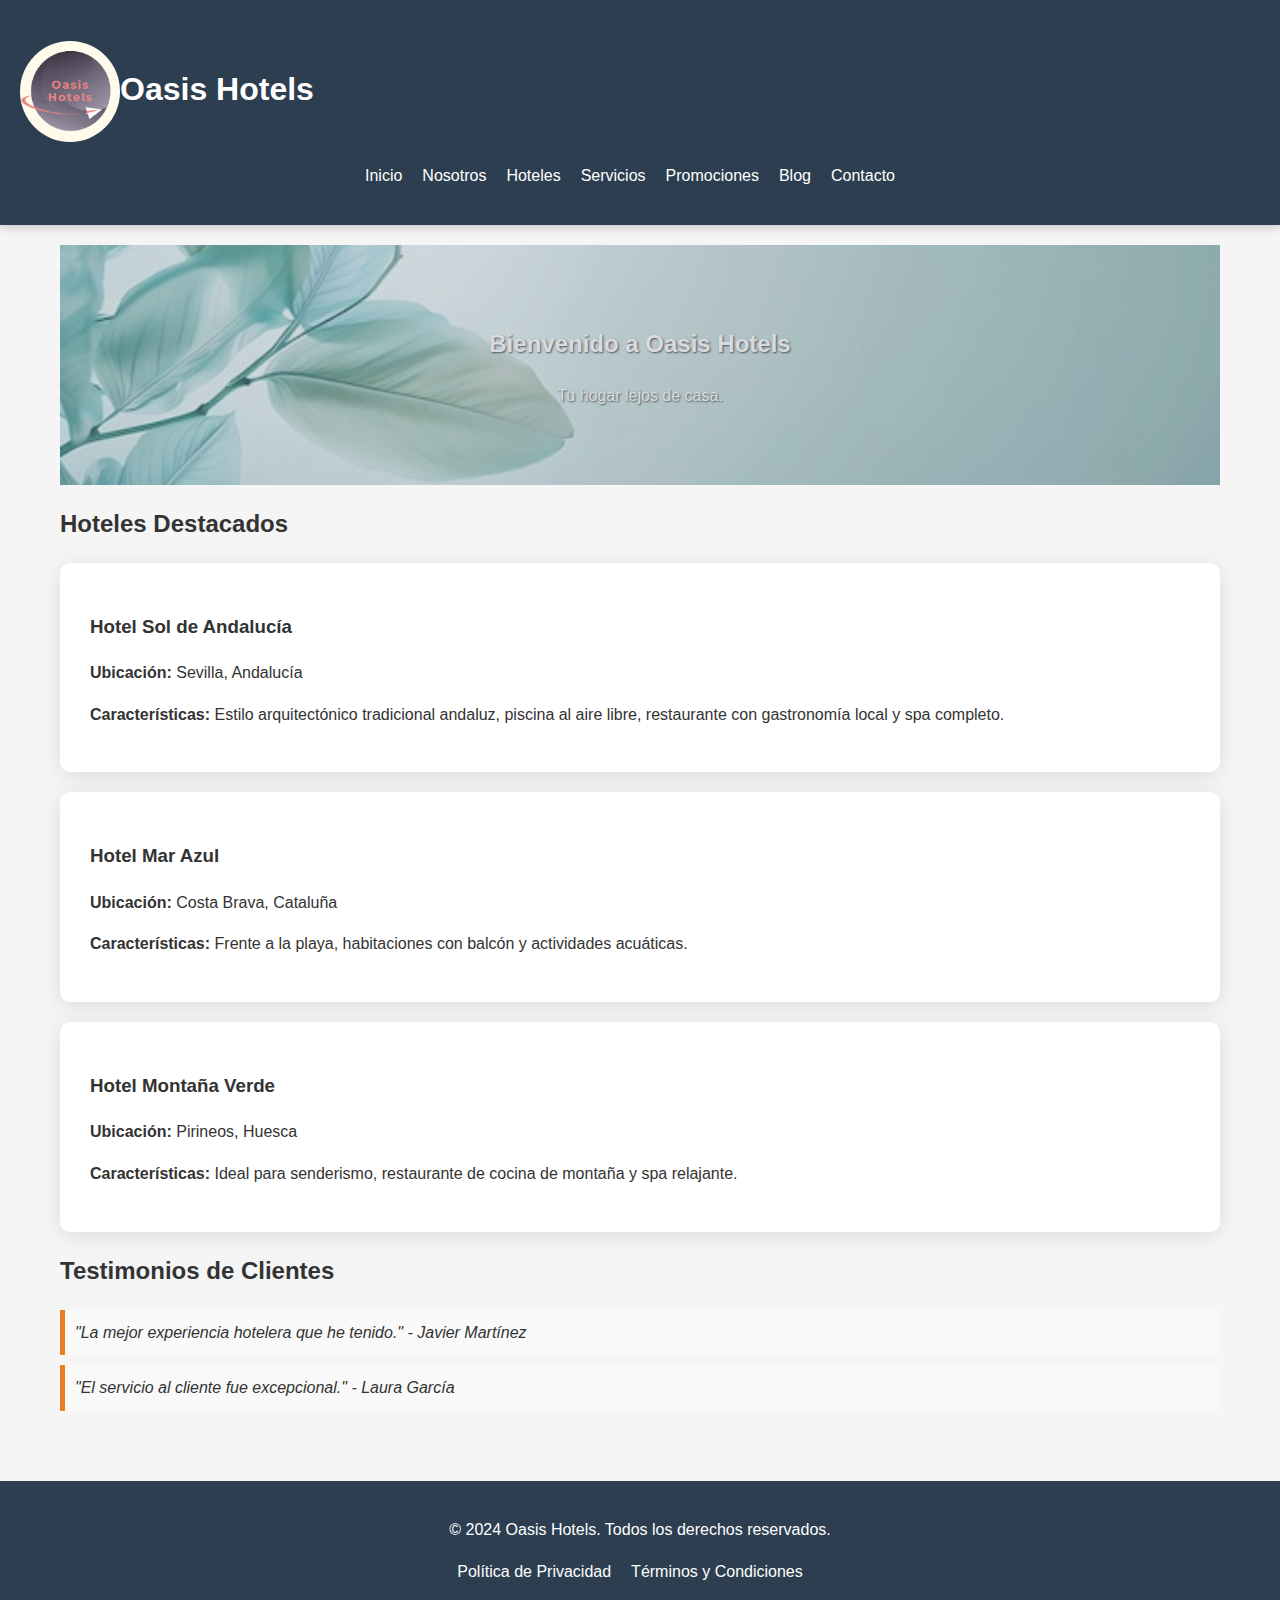
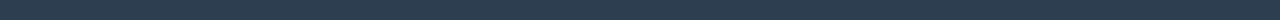
<file: Website/index.html>
<!DOCTYPE html>
<html lang="es">

<head>
    <meta charset="UTF-8">
    <meta name="viewport" content="width=device-width, initial-scale=1.0">
    <title>Oasis Hotels | Home</title>
    <link rel="stylesheet" href="./css/styles.css">
    <link rel="shortcut icon" href="./img/logo.png" type="image/x-icon">
</head>

<body>

    <header>
        <div class="logo">
            <h1><img src="./img/logo.png" alt="Logo">Oasis Hotels</h1>
        </div>
        <nav>
            <ul>
                <li><a href="index.html">Inicio</a></li>
                <li><a href="nosotros.html">Nosotros</a></li>
                <li><a href="hoteles.html">Hoteles</a></li>
                <li><a href="servicios.html">Servicios</a></li>
                <li><a href="promociones.html">Promociones</a></li>
                <li><a href="blog.html">Blog</a></li>
                <li><a href="contacto.html">Contacto</a></li>
            </ul>
        </nav>
    </header>

    <main>
        <section id="inicio" class="banner">
            <h2>Bienvenido a Oasis Hotels</h2>
            <p>Tu hogar lejos de casa.</p>
            <div class="estela"></div>
        </section>

        <section id="hoteles">
            <h2>Hoteles Destacados</h2>
            <section class="hotel">
                <h3>Hotel Sol de Andalucía</h3>
                <p><strong>Ubicación:</strong> Sevilla, Andalucía</p>
                <p><strong>Características:</strong> Estilo arquitectónico tradicional andaluz, piscina al aire libre,
                    restaurante con gastronomía local y spa completo.</p>
            </section>
            <section class="hotel">
                <h3>Hotel Mar Azul</h3>
                <p><strong>Ubicación:</strong> Costa Brava, Cataluña</p>
                <p><strong>Características:</strong> Frente a la playa, habitaciones con balcón y actividades acuáticas.
                </p>
            </section>
            <section class="hotel">
                <h3>Hotel Montaña Verde</h3>
                <p><strong>Ubicación:</strong> Pirineos, Huesca</p>
                <p><strong>Características:</strong> Ideal para senderismo, restaurante de cocina de montaña y spa
                    relajante.</p>
            </section>
        </section>

        <section id="testimonios">
            <h2>Testimonios de Clientes</h2>
            <blockquote>
                "La mejor experiencia hotelera que he tenido." - Javier Martínez
            </blockquote>
            <blockquote>
                "El servicio al cliente fue excepcional." - Laura García
            </blockquote>
        </section>
    </main>

    <footer>
        <p>&copy; 2024 Oasis Hotels. Todos los derechos reservados.</p>
        <nav>
            <ul>
                <li><a href="#">Política de Privacidad</a></li>
                <li><a href="#">Términos y Condiciones</a></li>
            </ul>
        </nav>
    </footer>
    <script src="./css/index.js"></script>



</body>

</html>
</file>
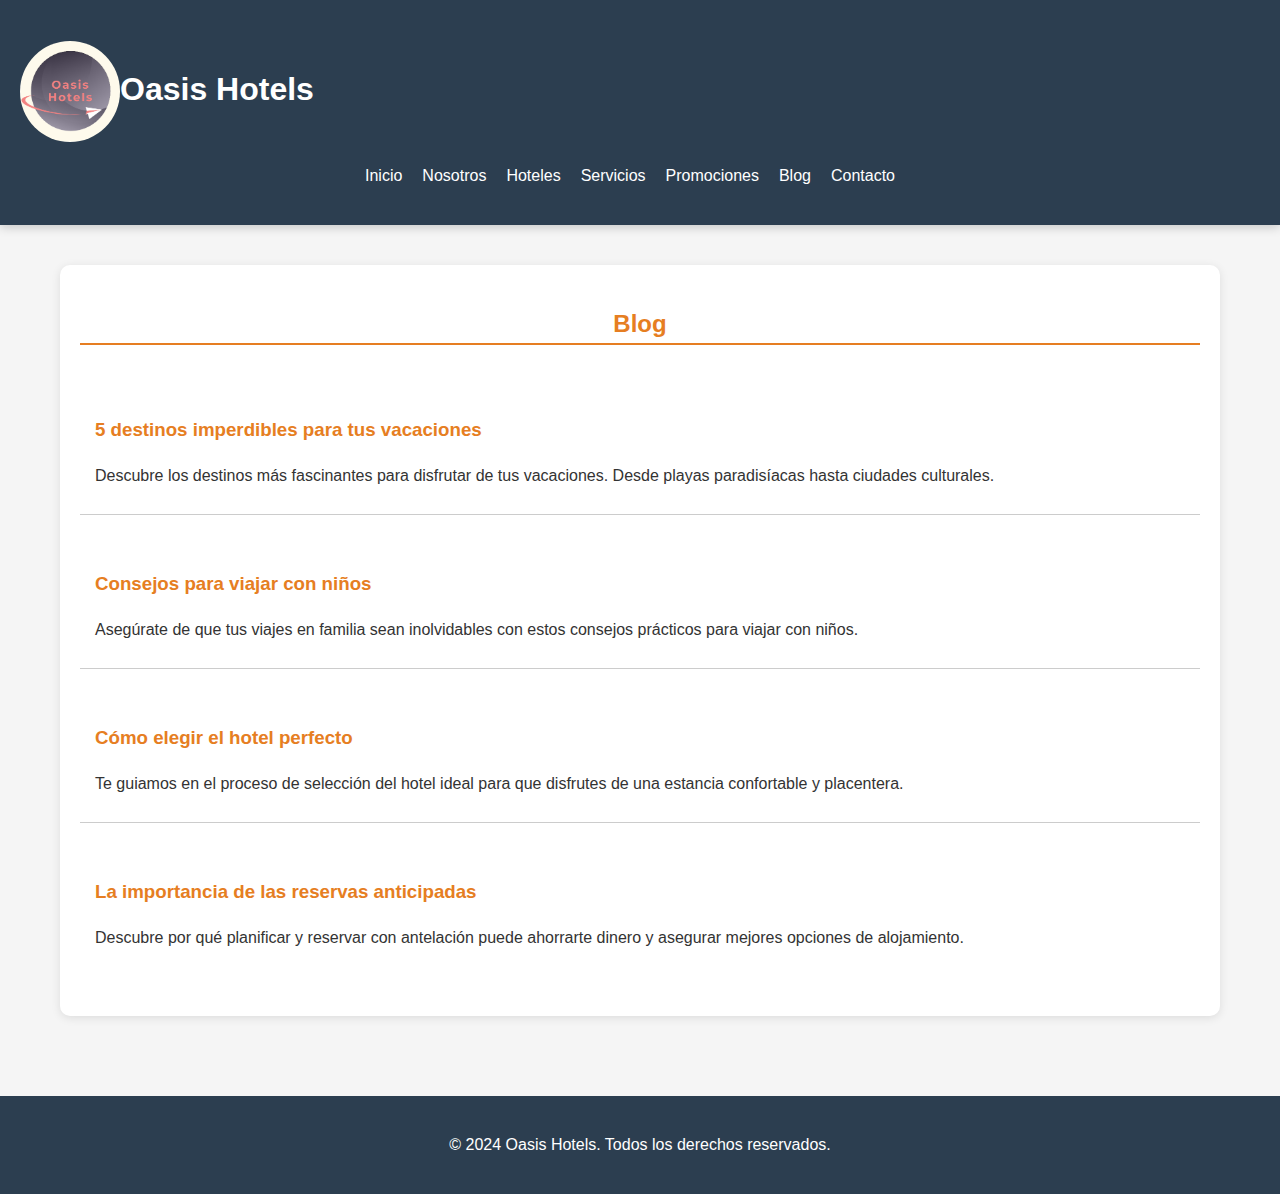
<file: Website/blog.html>
<!DOCTYPE html>
<html lang="es">

<head>
    <meta charset="UTF-8">
    <meta name="viewport" content="width=device-width, initial-scale=1.0">
    <title>Oasis Hotels | Blog</title>
    <link rel="stylesheet" href="./css/styles.css">
    <link rel="shortcut icon" href="./img/logo.png" type="image/x-icon">
</head>

<body>

    <header>
        <div class="logo">
            <h1><img src="./img/logo.png" alt="Logo">Oasis Hotels</h1>
        </div>
        <nav>
            <ul>
                <li><a href="index.html">Inicio</a></li>
                <li><a href="nosotros.html">Nosotros</a></li>
                <li><a href="hoteles.html">Hoteles</a></li>
                <li><a href="servicios.html">Servicios</a></li>
                <li><a href="promociones.html">Promociones</a></li>
                <li><a href="blog.html">Blog</a></li>
                <li><a href="contacto.html">Contacto</a></li>
            </ul>
        </nav>
    </header>

    <main>
        <section id="blog">
            <h2>Blog</h2>
            <article>
                <h3><a href="#">5 destinos imperdibles para tus vacaciones</a></h3>
                <p>Descubre los destinos más fascinantes para disfrutar de tus vacaciones. Desde playas paradisíacas
                    hasta ciudades culturales.</p>
            </article>
            <article>
                <h3><a href="#">Consejos para viajar con niños</a></h3>
                <p>Asegúrate de que tus viajes en familia sean inolvidables con estos consejos prácticos para viajar con
                    niños.</p>
            </article>
            <article>
                <h3><a href="#">Cómo elegir el hotel perfecto</a></h3>
                <p>Te guiamos en el proceso de selección del hotel ideal para que disfrutes de una estancia confortable
                    y placentera.</p>
            </article>
            <article>
                <h3><a href="#">La importancia de las reservas anticipadas</a></h3>
                <p>Descubre por qué planificar y reservar con antelación puede ahorrarte dinero y asegurar mejores
                    opciones de alojamiento.</p>
            </article>
        </section>
    </main>

    <footer>
        <p>&copy; 2024 Oasis Hotels. Todos los derechos reservados.</p>
    </footer>

</body>

</html>
</file>
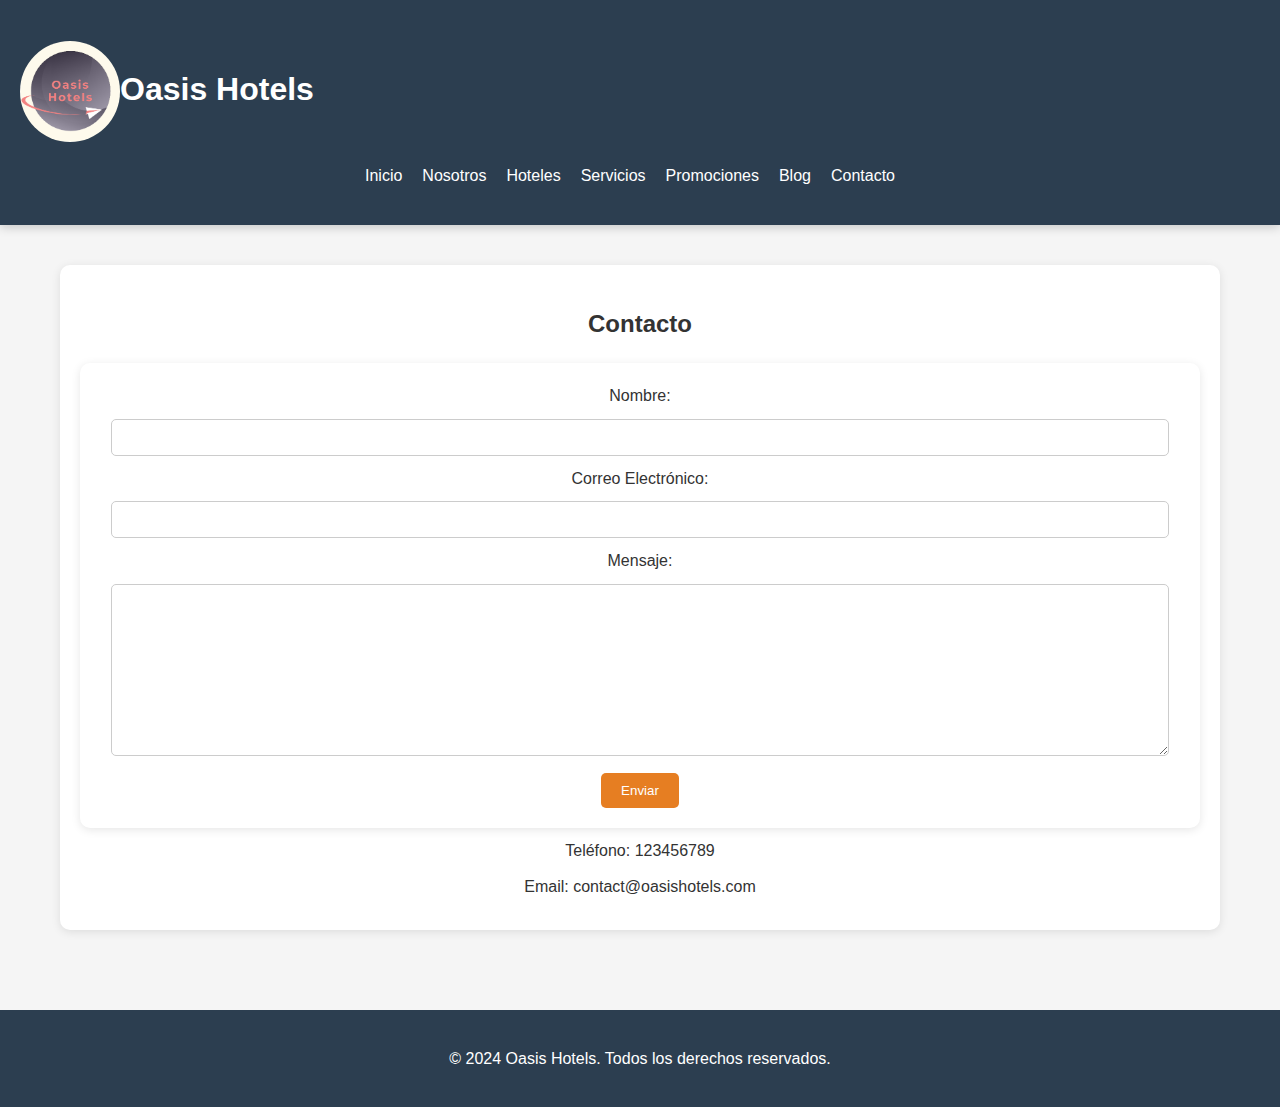
<file: Website/contacto.html>
<!DOCTYPE html>
<html lang="es">

<head>
    <meta charset="UTF-8">
    <meta name="viewport" content="width=device-width, initial-scale=1.0">
    <title>Oasis Hotels | Contacto</title>
    <link rel="stylesheet" href="./css/styles.css">
    <link rel="shortcut icon" href="./img/logo.png" type="image/x-icon">
</head>

<body>

    <header>
        <div class="logo">
            <h1><img src="./img/logo.png" alt="Logo">Oasis Hotels</h1>
        </div>
        <nav>
            <ul>
                <li><a href="index.html">Inicio</a></li>
                <li><a href="nosotros.html">Nosotros</a></li>
                <li><a href="hoteles.html">Hoteles</a></li>
                <li><a href="servicios.html">Servicios</a></li>
                <li><a href="promociones.html">Promociones</a></li>
                <li><a href="blog.html">Blog</a></li>
                <li><a href="contacto.html">Contacto</a></li>
            </ul>
        </nav>
    </header>

    <main>
        <section id="contacto">
            <h2>Contacto</h2>
            <form>
                <label for="nombre">Nombre:</label>
                <input type="text" id="nombre" name="nombre" required>

                <label for="email">Correo Electrónico:</label>
                <input type="email" id="email" name="email" required>

                <label for="mensaje">Mensaje:</label>
                <textarea id="mensaje" name="mensaje" rows="10" required></textarea>

                <button type="submit">Enviar</button>
            </form>
            <p>Teléfono: 123456789</p>
            <p>Email: contact@oasishotels.com</p>
        </section>
    </main>

    <footer>
        <p>&copy; 2024 Oasis Hotels. Todos los derechos reservados.</p>
    </footer>

</body>

</html>
</file>
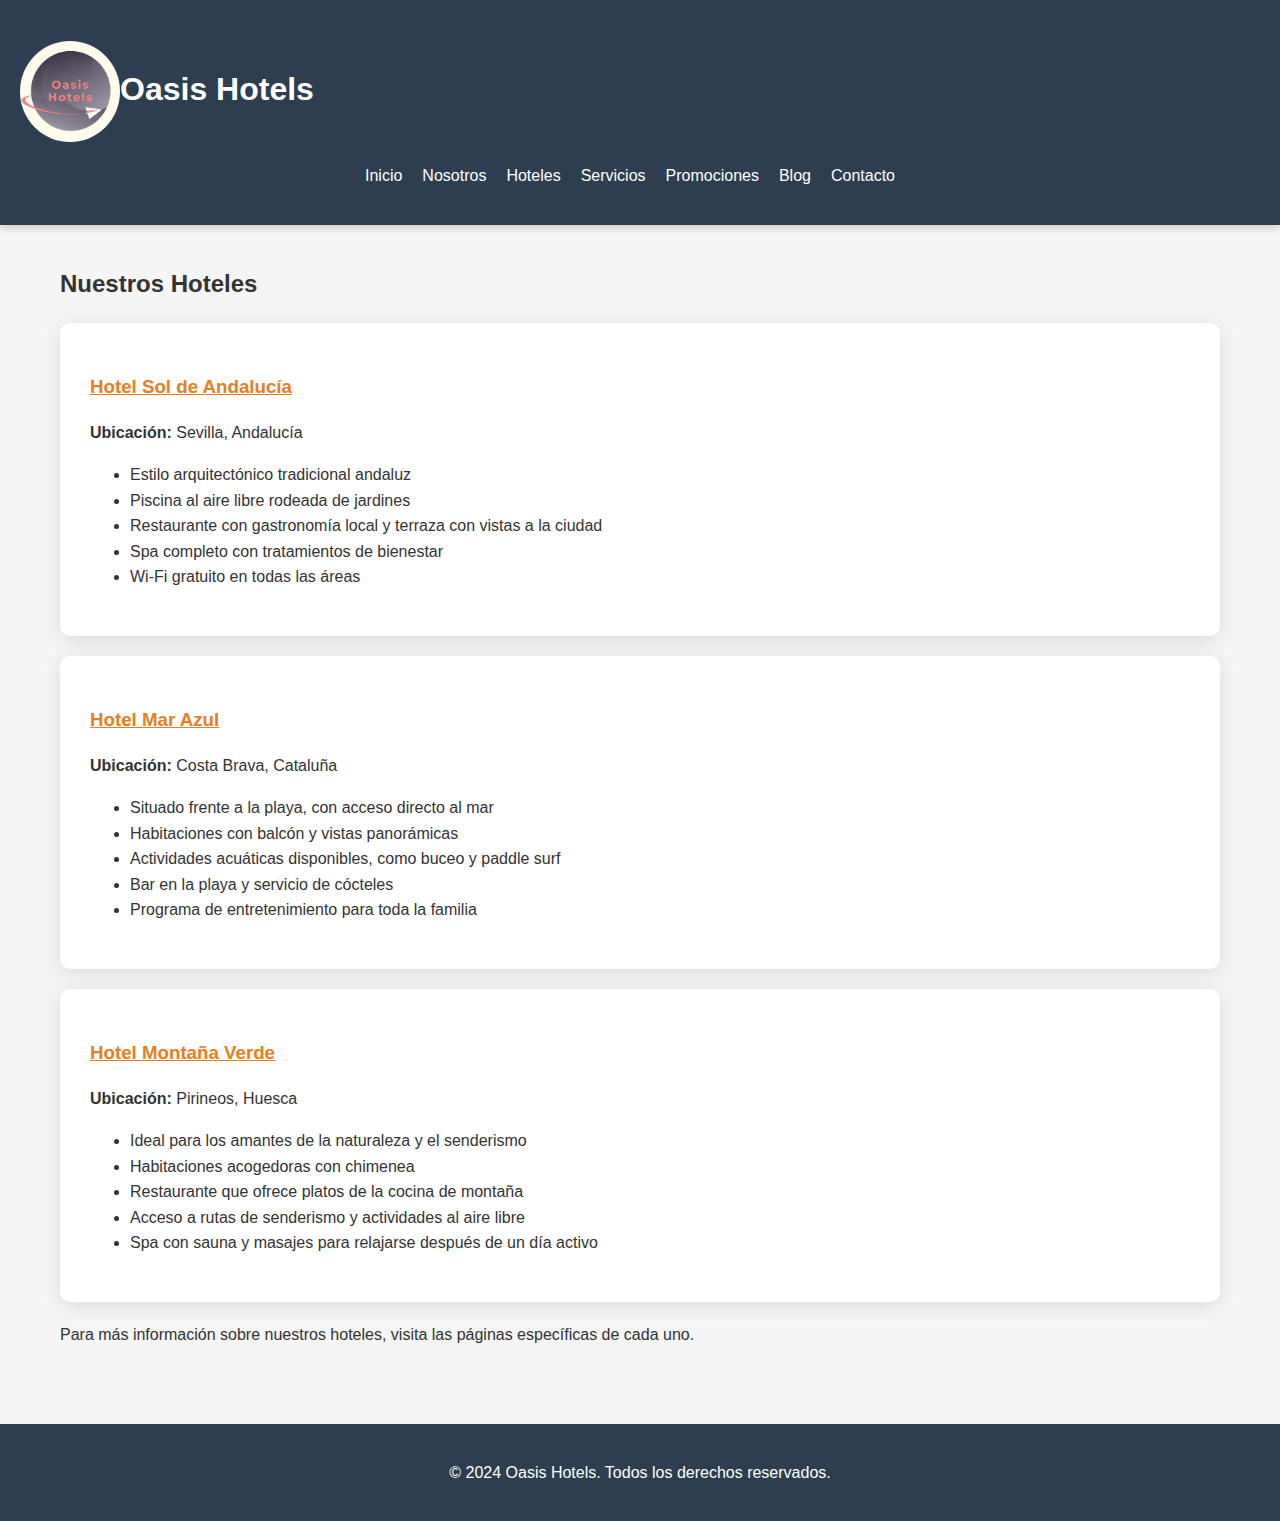
<file: Website/hoteles.html>
<!DOCTYPE html>
<html lang="es">

<head>
    <meta charset="UTF-8">
    <meta name="viewport" content="width=device-width, initial-scale=1.0">
    <title>Oasis Hotels | Hoteles</title>
    <link rel="stylesheet" href="./css/styles.css">
    <link rel="shortcut icon" href="./img/logo.png" type="image/x-icon">
</head>

<body>

    <header>
        <div class="logo">
            <h1><img src="./img/logo.png" alt="Logo">Oasis Hotels</h1>
        </div>
        <nav>
            <ul>
                <li><a href="index.html">Inicio</a></li>
                <li><a href="nosotros.html">Nosotros</a></li>
                <li><a href="hoteles.html">Hoteles</a></li>
                <li><a href="servicios.html">Servicios</a></li>
                <li><a href="promociones.html">Promociones</a></li>
                <li><a href="blog.html">Blog</a></li>
                <li><a href="contacto.html">Contacto</a></li>
            </ul>
        </nav>
    </header>

    <main>
        <section id="hoteles">
            <h2>Nuestros Hoteles</h2>

            <article class="hotel">
                <h3><a href="https://google.es" target="_blank">Hotel Sol de Andalucía</a></h3>
                <p><strong>Ubicación:</strong> Sevilla, Andalucía</p>
                <ul>
                    <li>Estilo arquitectónico tradicional andaluz</li>
                    <li>Piscina al aire libre rodeada de jardines</li>
                    <li>Restaurante con gastronomía local y terraza con vistas a la ciudad</li>
                    <li>Spa completo con tratamientos de bienestar</li>
                    <li>Wi-Fi gratuito en todas las áreas</li>
                </ul>
            </article>

            <article class="hotel">
                <h3><a href="https://google.es" target="_blank">Hotel Mar Azul</a></h3>
                <p><strong>Ubicación:</strong> Costa Brava, Cataluña</p>
                <ul>
                    <li>Situado frente a la playa, con acceso directo al mar</li>
                    <li>Habitaciones con balcón y vistas panorámicas</li>
                    <li>Actividades acuáticas disponibles, como buceo y paddle surf</li>
                    <li>Bar en la playa y servicio de cócteles</li>
                    <li>Programa de entretenimiento para toda la familia</li>
                </ul>
            </article>

            <article class="hotel">
                <h3><a href="https://google.es" target="_blank">Hotel Montaña Verde</a></h3>
                <p><strong>Ubicación:</strong> Pirineos, Huesca</p>
                <ul>
                    <li>Ideal para los amantes de la naturaleza y el senderismo</li>
                    <li>Habitaciones acogedoras con chimenea</li>
                    <li>Restaurante que ofrece platos de la cocina de montaña</li>
                    <li>Acceso a rutas de senderismo y actividades al aire libre</li>
                    <li>Spa con sauna y masajes para relajarse después de un día activo</li>
                </ul>
            </article>

            <p>Para más información sobre nuestros hoteles, visita las páginas específicas de cada uno.</p>
        </section>
    </main>

    <footer>
        <p>&copy; 2024 Oasis Hotels. Todos los derechos reservados.</p>
    </footer>

</body>

</html>
</file>
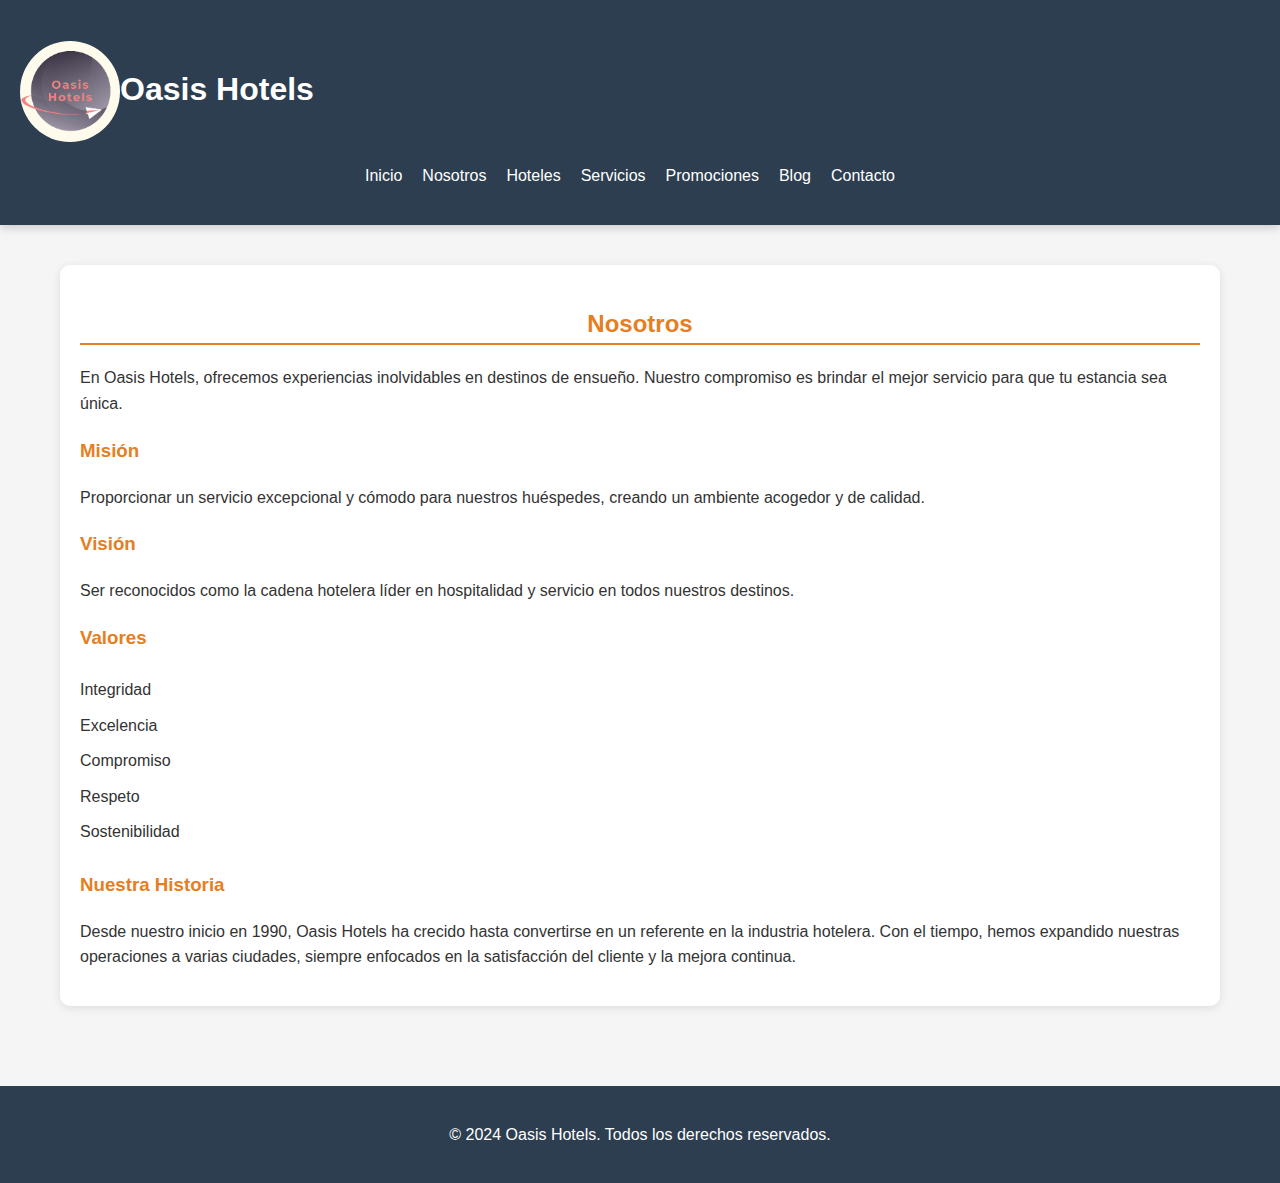
<file: Website/nosotros.html>
<!DOCTYPE html>
<html lang="es">

<head>
    <meta charset="UTF-8">
    <meta name="viewport" content="width=device-width, initial-scale=1.0">
    <title>Oasis Hotels | Nosotros</title>
    <link rel="stylesheet" href="./css/styles.css">
    <link rel="shortcut icon" href="./img/logo.png" type="image/x-icon">
</head>

<body>

    <header>
        <div class="logo">
            <h1><img src="./img/logo.png" alt="Logo">Oasis Hotels</h1>
        </div>
        <nav>
            <ul>
                <li><a href="index.html">Inicio</a></li>
                <li><a href="nosotros.html">Nosotros</a></li>
                <li><a href="hoteles.html">Hoteles</a></li>
                <li><a href="servicios.html">Servicios</a></li>
                <li><a href="promociones.html">Promociones</a></li>
                <li><a href="blog.html">Blog</a></li>
                <li><a href="contacto.html">Contacto</a></li>
            </ul>
        </nav>
    </header>

    <main>
        <section id="nosotros">
            <h2>Nosotros</h2>
            <p>En Oasis Hotels, ofrecemos experiencias inolvidables en destinos de ensueño. Nuestro compromiso es
                brindar el mejor servicio para que tu estancia sea única.</p>

            <div class="mision-vision">
                <h3>Misión</h3>
                <p>Proporcionar un servicio excepcional y cómodo para nuestros huéspedes, creando un ambiente acogedor y
                    de calidad.</p>

                <h3>Visión</h3>
                <p>Ser reconocidos como la cadena hotelera líder en hospitalidad y servicio en todos nuestros destinos.
                </p>
            </div>

            <div class="valores">
                <h3>Valores</h3>
                <ul>
                    <li>Integridad</li>
                    <li>Excelencia</li>
                    <li>Compromiso</li>
                    <li>Respeto</li>
                    <li>Sostenibilidad</li>
                </ul>
            </div>

            <div class="historia">
                <h3>Nuestra Historia</h3>
                <p>Desde nuestro inicio en 1990, Oasis Hotels ha crecido hasta convertirse en un referente en la
                    industria hotelera. Con el tiempo, hemos expandido nuestras operaciones a varias ciudades, siempre
                    enfocados en la satisfacción del cliente y la mejora continua.</p>
            </div>
        </section>
    </main>

    <footer>
        <p>&copy; 2024 Oasis Hotels. Todos los derechos reservados.</p>
    </footer>

</body>

</html>
</file>
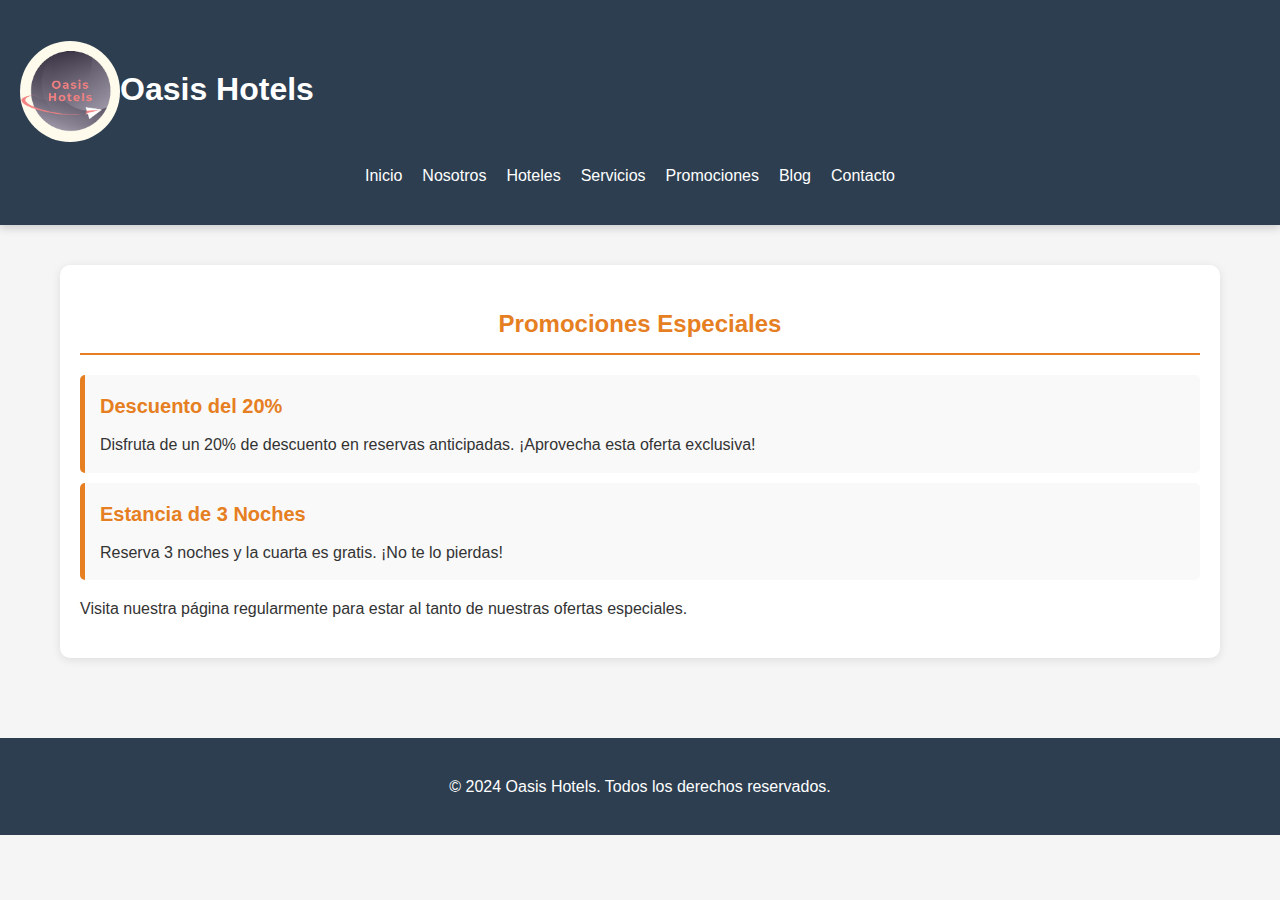
<file: Website/promociones.html>
<!DOCTYPE html>
<html lang="es">

<head>
    <meta charset="UTF-8">
    <meta name="viewport" content="width=device-width, initial-scale=1.0">
    <title>Oasis Hotels | Promociones</title>
    <link rel="stylesheet" href="./css/styles.css">
    <link rel="shortcut icon" href="./img/logo.png" type="image/x-icon">
</head>

<body>

    <header>
        <div class="logo">
            <h1><img src="./img/logo.png" alt="Logo">Oasis Hotels</h1>
        </div>
        <nav>
            <ul>
                <li><a href="index.html">Inicio</a></li>
                <li><a href="nosotros.html">Nosotros</a></li>
                <li><a href="hoteles.html">Hoteles</a></li>
                <li><a href="servicios.html">Servicios</a></li>
                <li><a href="promociones.html">Promociones</a></li>
                <li><a href="blog.html">Blog</a></li>
                <li><a href="contacto.html">Contacto</a></li>
            </ul>
        </nav>
    </header>

    <main>
        <section id="promociones">
            <h2>Promociones Especiales</h2>
            <div class="promocion">
                <h3>Descuento del 20%</h3>
                <p>Disfruta de un 20% de descuento en reservas anticipadas. ¡Aprovecha esta oferta exclusiva!</p>
            </div>
            <div class="promocion">
                <h3>Estancia de 3 Noches</h3>
                <p>Reserva 3 noches y la cuarta es gratis. ¡No te lo pierdas!</p>
            </div>
            <p>Visita nuestra página regularmente para estar al tanto de nuestras ofertas especiales.</p>
        </section>
    </main>

    <footer>
        <p>&copy; 2024 Oasis Hotels. Todos los derechos reservados.</p>
    </footer>

</body>

</html>
</file>
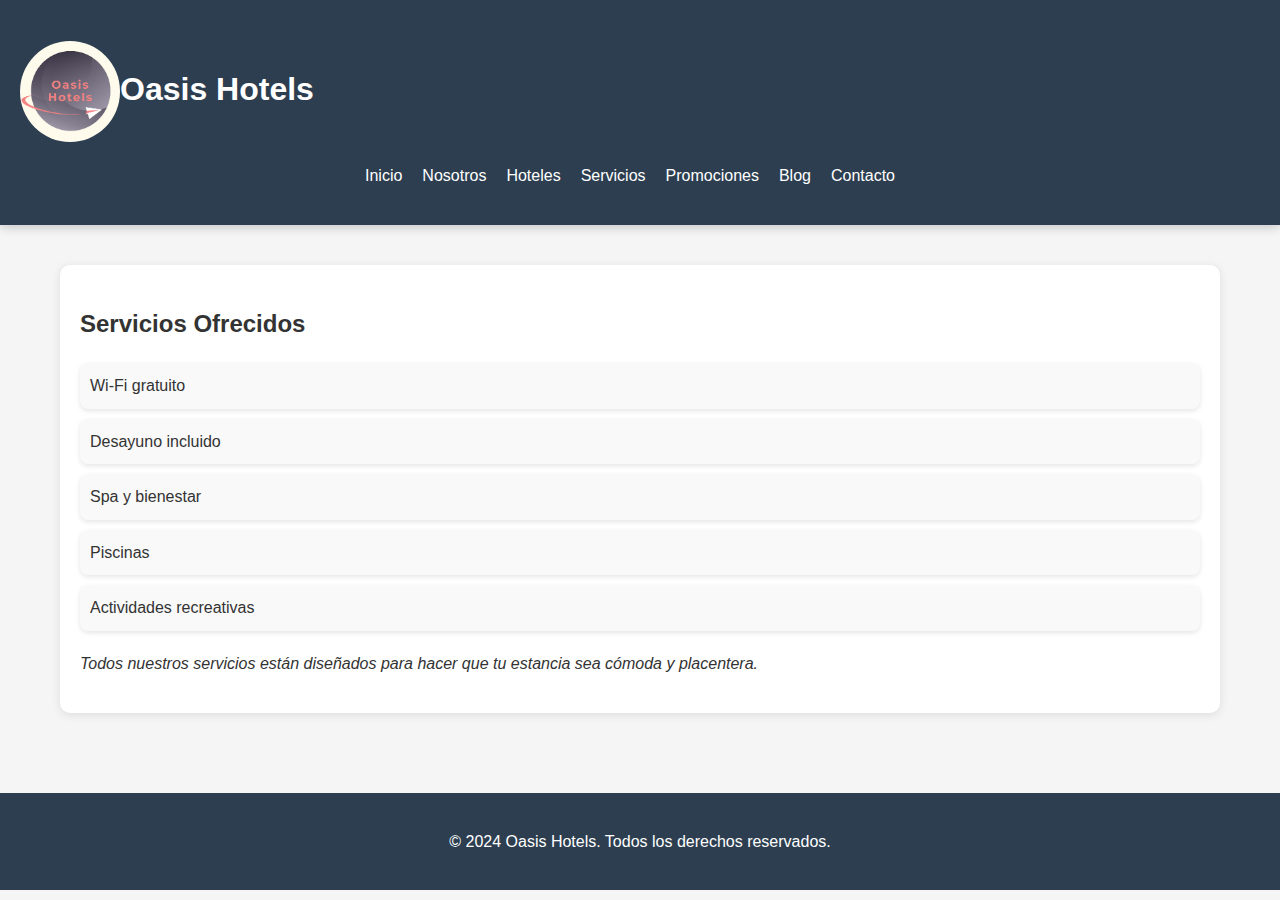
<file: Website/servicios.html>
<!DOCTYPE html>
<html lang="es">

<head>
    <meta charset="UTF-8">
    <meta name="viewport" content="width=device-width, initial-scale=1.0">
    <title>Oasis Hotels | Servicios</title>
    <link rel="stylesheet" href="./css/styles.css">
    <link rel="shortcut icon" href="./img/logo.png" type="image/x-icon">
</head>

<body>

    <header>
        <div class="logo">
            <h1><img src="./img/logo.png" alt="Logo">Oasis Hotels</h1>
        </div>
        <nav>
            <ul>
                <li><a href="index.html">Inicio</a></li>
                <li><a href="nosotros.html">Nosotros</a></li>
                <li><a href="hoteles.html">Hoteles</a></li>
                <li><a href="servicios.html">Servicios</a></li>
                <li><a href="promociones.html">Promociones</a></li>
                <li><a href="blog.html">Blog</a></li>
                <li><a href="contacto.html">Contacto</a></li>
            </ul>
        </nav>
    </header>

    <main>
        <section id="servicios">
            <h2>Servicios Ofrecidos</h2>
            <ul>
                <li>Wi-Fi gratuito</li>
                <li>Desayuno incluido</li>
                <li>Spa y bienestar</li>
                <li>Piscinas</li>
                <li>Actividades recreativas</li>
            </ul>
            <p>Todos nuestros servicios están diseñados para hacer que tu estancia sea cómoda y placentera.</p>
        </section>
    </main>

    <footer>
        <p>&copy; 2024 Oasis Hotels. Todos los derechos reservados.</p>
    </footer>

    <script>
        document.addEventListener('DOMContentLoaded', function () {
            const serviciosSection = document.getElementById('servicios');
            serviciosSection.classList.add('visible');
        });
    </script>

</body>

</html>
</file>
<file: Website/css/styles.css>
/* General Styles */
* {
    box-sizing: border-box;
}

body {
    font-family: 'Roboto', sans-serif;
    line-height: 1.6;
    color: #333;
    background-color: #f5f5f5;
    margin: 0;
    padding: 0;
}

/* Main Styles */
main {
    max-width: 1200px;
    margin: 0 auto;
    padding: 20px;
}

/* Header Styles */
header {
    background-color: #2c3e50;
    color: white;
    padding: 20px;
    box-shadow: 0 2px 10px rgba(0, 0, 0, 0.2);
}

nav ul {
    list-style: none;
    padding: 0;
    display: flex;
    justify-content: center;
}

nav li {
    margin-right: 20px;
}

nav a {
    color: white;
    text-decoration: none;
    font-weight: 500;
    transition: color 0.3s;
}

nav a:hover {
    text-decoration: underline;
}

/* Banner Styles */
.banner {
    position: relative;
    background-color: #2c3e50;
    background-image: url('../img/banner.jpg');
    background-size: cover;
    background-position: center;
    padding: 60px 20px;
    color: white;
    text-shadow: 1px 1px 2px rgba(0, 0, 0, 0.7);
    text-align: center;
    overflow: hidden;
}

.banner::before {
    content: '';
    position: absolute;
    top: 0;
    left: 0;
    right: 0;
    bottom: 0;
    background: rgba(121, 133, 145, 0.3);
    /* Filtro oscuro */
    z-index: 1;
    /* Asegúrate de que esté por encima de la imagen, pero por debajo de la estela */
}

/* Logo Styles */
.logo img {
    width: 100px;
    vertical-align: middle;
    border-radius: 100%;
}

/* Hotel Styles */
.hotel {
    background-color: white;
    border-radius: 10px;
    padding: 30px;
    margin: 20px 0;
    box-shadow: 0 4px 20px rgba(0, 0, 0, 0.1);
    transition: transform 0.5s, box-shadow 0.3s;
}

.hotel:hover {
    transform: translateY(-7px);
    box-shadow: 0 8px 30px rgba(0, 0, 0, 0.2);
}

.hotel h3 a {
    color: #e67e22;
    margin-bottom: 10px;
}

.hotel p {
    margin-bottom: 15px;
}

/* Services Styles */
#servicios {
    background-color: white;
    border-radius: 10px;
    padding: 20px;
    box-shadow: 0 2px 10px rgba(0, 0, 0, 0.1);
    margin: 20px 0;
    opacity: 0;
    transform: translateY(20px);
    transition: opacity 0.5s ease, transform 0.5s ease;
}

#servicios.visible {
    opacity: 1;
    transform: translateY(0);
}

#servicios ul {
    list-style-type: none;
    padding: 0;
}

#servicios li {
    background-color: #f9f9f9;
    border-radius: 8px;
    padding: 10px;
    margin: 10px 0;
    box-shadow: 0 2px 5px rgba(0, 0, 0, 0.1);
    transition: box-shadow 0.3s ease;
}

#servicios li:hover {
    box-shadow: 0 4px 10px rgba(0, 0, 0, 0.2);
    transform: scale(1.02);
}

#servicios p {
    margin-top: 20px;
    font-style: italic;
}

/* Common Section Styles */
#promociones,
#blog,
#nosotros,
#contacto {
    background-color: white;
    border-radius: 10px;
    padding: 20px;
    box-shadow: 0 2px 10px rgba(0, 0, 0, 0.1);
    margin: 20px 0;
}

/* Promociones Styles */
#promociones h2 {
    text-align: center;
    color: #e67e22;
    margin-bottom: 20px;
    font-size: 24px;
    padding-bottom: 10px;
    border-bottom: 2px solid #e67e22;
}

.promocion {
    background-color: #f9f9f9;
    border-left: 5px solid #e67e22;
    padding: 15px;
    margin: 10px 0;
    border-radius: 5px;
    transition: transform 0.3s, box-shadow 0.3s;
    position: relative;
    overflow: hidden;
}

.promocion:hover {
    transform: translateY(-5px);
    box-shadow: 0 4px 15px rgba(0, 0, 0, 0.2);
}

.promocion h3 {
    color: #e67e22;
    margin: 0 0 10px;
    font-size: 20px;
}

.promocion p {
    margin: 0;
}

/* Blog Styles */
#blog h2 {
    text-align: center;
    color: #e67e22;
    margin-bottom: 20px;
    border-bottom: 2px solid #e67e22;
    margin-bottom: 1.5em;
}

#blog article {
    margin: 20px 0;
    padding: 15px;
    border-bottom: 1px solid #ccc;
}

#blog article:last-child {
    border-bottom: none;
}

#blog article h3 {
    color: #e67e22;
}

#blog article p {
    margin: 10px 0;
}

#blog a {
    color: #e67e22;
    font-weight: bold;
    text-decoration: none;
}

#blog a:hover {
    text-decoration: underline;
}

/* Button Styles */
button {
    background-color: #e67e22;
    color: white;
    border: none;
    border-radius: 5px;
    padding: 10px 20px;
    cursor: pointer;
    transition: background-color 0.3s, transform 0.2s;
}

button:hover {
    background-color: #d35400;
    transform: scale(1.05);
}

/* Form Styles */
form {
    background-color: white;
    border-radius: 10px;
    padding: 20px;
    box-shadow: 0 2px 10px rgba(0, 0, 0, 0.1);
}

input,
textarea {
    width: 98%;
    padding: 10px;
    margin: 10px 0;
    border: 1px solid #ccc;
    border-radius: 5px;
    transition: border-color 0.3s;
}

input:focus,
textarea:focus {
    border-color: #e67e22;
    outline: none;
}

/* Nosotros Section Styles */
#nosotros h2 {
    text-align: center;
    color: #e67e22;
    border-bottom: 2px solid #e67e22;
}

.mision-vision,
.valores,
.historia {
    margin-top: 20px;
}

.mision-vision h3,
.valores h3,
.historia h3 {
    color: #e67e22;
}

.valores ul {
    list-style-type: none;
    padding: 0;
}

.valores li {
    padding: 5px 0;
}

/* Contact Info Styles */
#contacto {
    text-align: center;
}

#contacto p {
    margin: 10px 0;
    font-size: 16px;
}

/* Testimonials Styles */
blockquote {
    font-style: italic;
    margin: 10px 0;
    padding: 10px;
    background-color: #f9f9f9;
    border-left: 5px solid #e67e22;
}

/* Footer Styles */
footer {
    background-color: #2c3e50;
    color: white;
    text-align: center;
    padding: 20px 0;
    margin-top: 40px;
}

footer nav a {
    color: white;
}

.estela {
    position: absolute;
    width: 50px;
    /* Aumentar el tamaño */
    height: 50px;
    /* Aumentar el tamaño */
    border-radius: 50%;
    background: radial-gradient(circle, rgba(255, 223, 0, 0.8), rgba(255, 223, 0, 0));
    /* Degradado dorado */
    pointer-events: none;
    transition: opacity 0.3s ease, transform 0.2s ease, box-shadow 0.3s ease;
    opacity: 0;
    box-shadow: 0 0 50px rgba(255, 223, 0, 1), 0 0 100px rgba(255, 223, 0, 0.5);
    /* Sombra más difusa */
    transform: scale(1);
    /* Escala inicial */
    z-index: 2;
    /* Asegúrate de que esté por encima del filtro */
}
</file>
